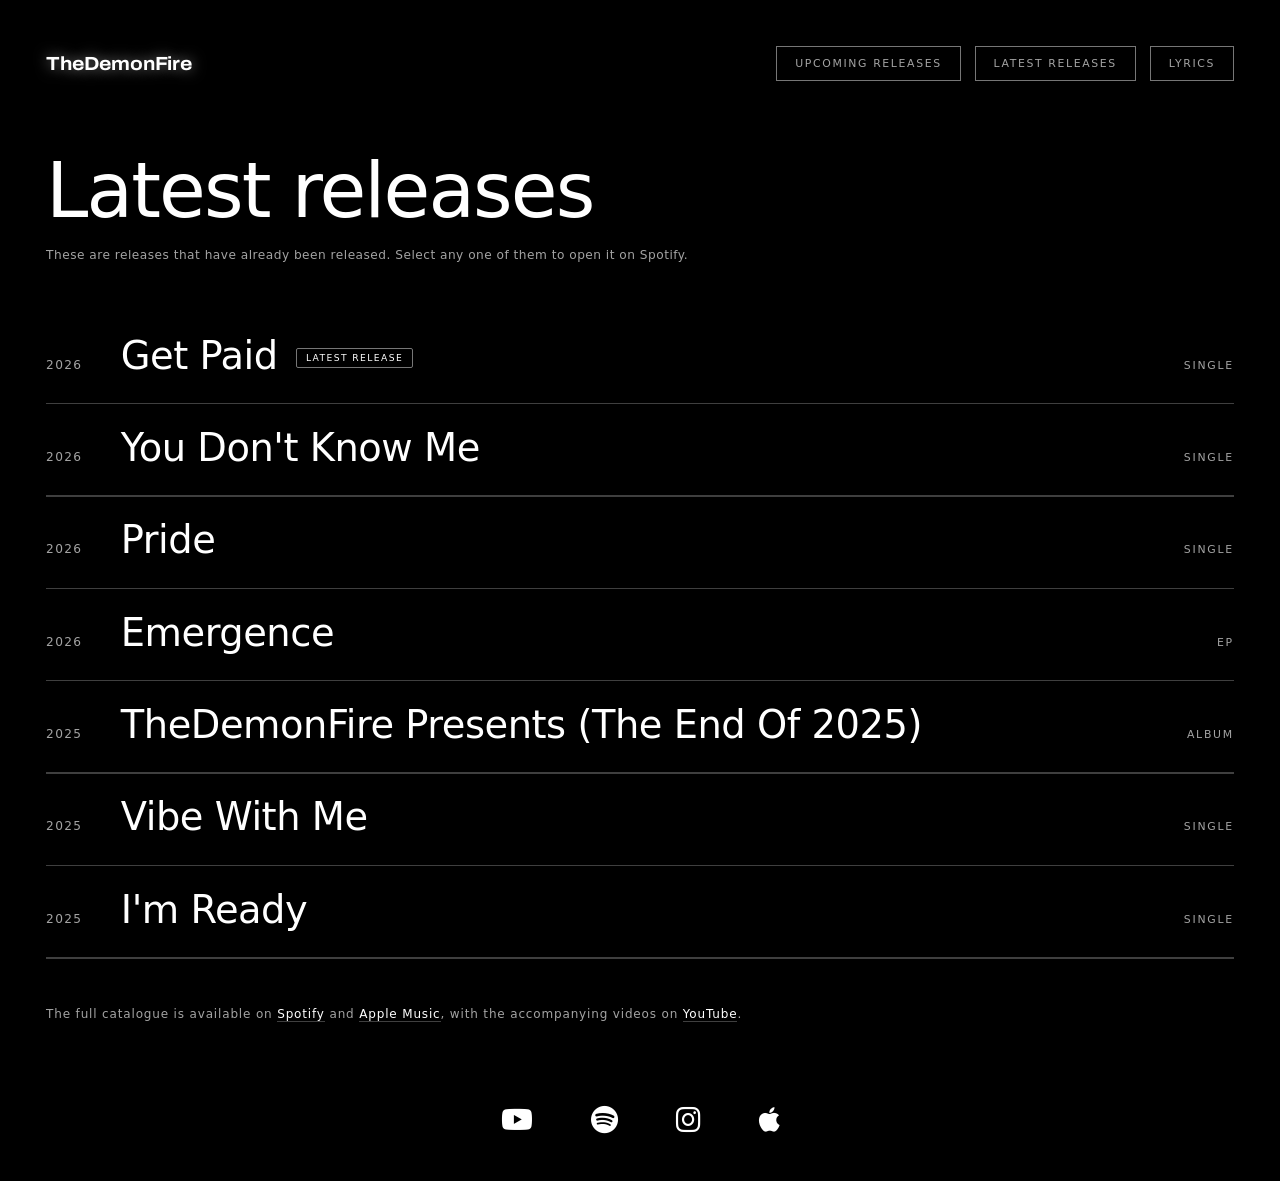
<file: latest/index.html>
<!DOCTYPE html>
<html lang="en"> <!-- Define the language of the website -->

<head>
  <meta charset="utf-8"> <!-- Define the character encoding -->
  <meta name="viewport" content="width=device-width, initial-scale=1"> <!-- Define the viewport -->

  <title>TheDemonFire | Latest Releases</title>

  <link rel="icon" type="image/x-icon" href="/favicon.ico">

  <!-- Meta description for search engines -->
  <meta name="description" content="Explore the latest releases from TheDemonFire.">
  
  <!-- Open Graph meta description for social media sharing -->
  <meta property="og:description" content="Explore the latest releases from TheDemonFire.">

  <!-- Open Graph meta URL for social media sharing -->
  <meta property="og:url" content="https://www.thedemonfire.com/latest/">

  <!-- Open Graph meta tags -->
  <meta property="og:title" content="TheDemonFire | Latest Releases">
  
  <!-- Defines the type of content for Open Graph social media previews -->
  <meta property="og:type" content="website">
  
  <!-- Preconnects to Google Fonts to improve font loading speed -->
  <link rel="preconnect" href="https://fonts.googleapis.com">
  <link rel="preconnect" href="https://fonts.gstatic.com" crossorigin>

  <!-- Loads the "Archivo" font used for the TheDemonFire wordmark / logo -->
  <link href="https://fonts.googleapis.com/css2?family=Archivo:wdth,wght@62..125,700&display=swap" rel="stylesheet">

  <!-- Loads "Font Awesome" icons for social media and interface icons -->
  <link rel="stylesheet" href="https://cdnjs.cloudflare.com/ajax/libs/font-awesome/6.5.0/css/all.min.css">
  <link rel="stylesheet" href="/style.css">
</head>

<body>
  <header class="topbar">
    <a class="topbar__mark" href="/">TheDemonFire</a> <!-- TheDemonFire wordmark linking to the homepage -->
    
    <!-- Navigation links to different sections of the website -->
    <nav class="topbar__nav" aria-label="Sections">
      <a class="navbtn" href="/upcoming/">Upcoming releases</a>
      <a class="navbtn" href="/latest/" aria-current="page">Latest releases</a>
      <a class="navbtn" href="/lyrics/">Lyrics</a>
    </nav>
  </header>

  <!-- Main content of the page, the latest releases header and description section -->
  <main class="page">
    <div class="page__head">
      <h1 class="page__title">Latest releases</h1>
      <p class="page__sub">These are releases that have already been released. Select any one of them to open it on Spotify.</p>
    </div>

    <div class="page__body">
      <section class="list" data-releases="7" aria-label="Latest releases"></section> <!-- Lists the latest seven releases -->
    </div>

    <!-- Note about where to find the full catalogue of releases and accompanying videos at the bottom of the list -->
    <p class="page__note"> The full catalogue is available on
      <a href="https://open.spotify.com/artist/5WlSr320ygP7poNts98aXH" target="_blank" rel="noopener">Spotify</a> and
      <a href="https://music.apple.com/gb/artist/thedemonfire/1512609484" target="_blank" rel="noopener">Apple Music</a>,
      with the accompanying videos on
      <a href="https://www.youtube.com/@TheDemonFire" target="_blank" rel="noopener">YouTube</a>.
    </p>
  </main>

  <!-- Social media links for TheDemonFire, with icons and accessible labels at the bottom -->
  <nav class="social" aria-label="Social links">
    
    <!-- YouTube link -->
    <a href="https://www.youtube.com/@TheDemonFire" target="_blank" rel="noopener" aria-label="YouTube">
      <i class="fa-brands fa-youtube" aria-hidden="true"></i>
    </a>
    
    <!-- Spotify link -->
    <a href="https://open.spotify.com/artist/5WlSr320ygP7poNts98aXH" target="_blank" rel="noopener" aria-label="Spotify">
      <i class="fa-brands fa-spotify" aria-hidden="true"></i>
    </a>
    
    <!-- Instagram link -->
    <a href="https://www.instagram.com/thedemonfiremusic/" target="_blank" rel="noopener" aria-label="Instagram">
      <i class="fa-brands fa-instagram" aria-hidden="true"></i>
    </a>

    <!-- Apple Music link -->
    <a href="https://music.apple.com/gb/artist/thedemonfire/1512609484" target="_blank" rel="noopener" aria-label="Apple Music">
      <i class="fa-brands fa-apple" aria-hidden="true"></i>
    </a>
  </nav>

  <!-- Loads the website data used for releases and other content -->
  <script src="/data.js"></script>

  <!-- Loads the JavaScript functionality for displaying latest releases -->
  <script src="/latest-releases.js"></script>

  <!-- Loads the main website JavaScript functionality -->
  <script src="/site.js"></script>
</body>
</html>
</file>
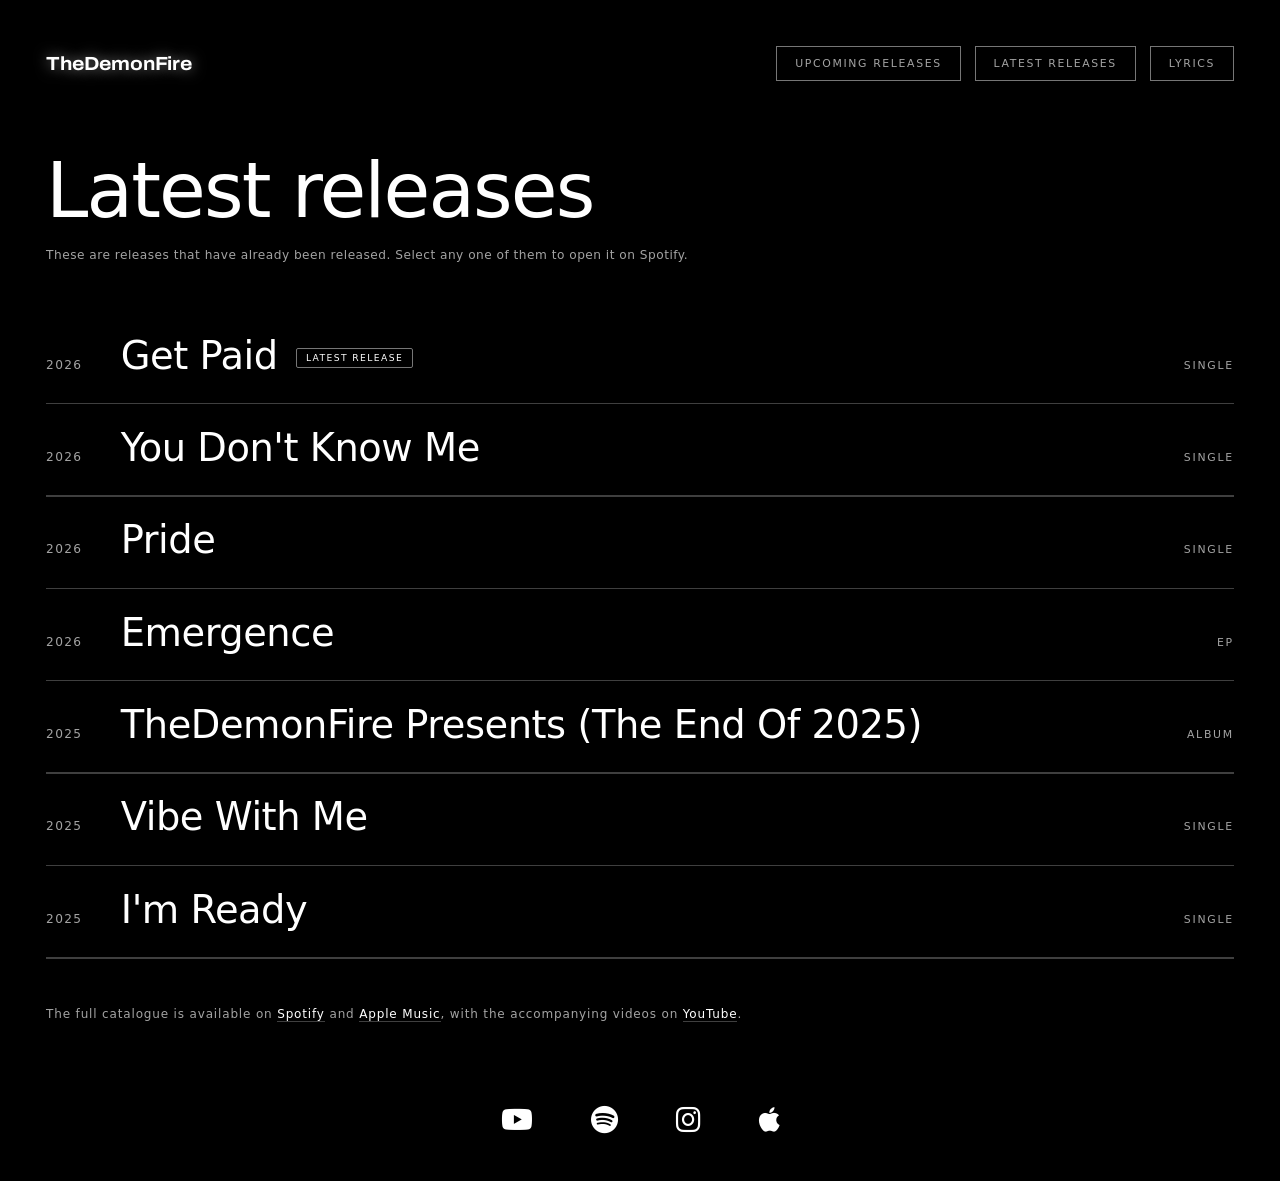
<file: latest_releases/index.html>
<!DOCTYPE html>
<html lang="en"> <!-- Define the language of the website -->

<head>
  <meta charset="utf-8"> <!-- Define the character encoding -->
  <meta name="viewport" content="width=device-width, initial-scale=1"> <!-- Define the viewport -->

  <title>TheDemonFire | Latest Releases</title>

  <link rel="icon" type="image/x-icon" href="/favicon.ico">

  <!-- Meta description for search engines -->
  <meta name="description" content="Explore the latest releases from TheDemonFire.">
  
  <!-- Open Graph meta description for social media sharing -->
  <meta property="og:description" content="Explore the latest releases from TheDemonFire.">

  <!-- Open Graph meta URL for social media sharing -->
  <meta property="og:url" content="https://www.thedemonfire.com/latest_releases/">

  <!-- Open Graph meta tags -->
  <meta property="og:title" content="TheDemonFire | Latest Releases">
  
  <!-- Defines the type of content for Open Graph social media previews -->
  <meta property="og:type" content="website">
  
  <!-- Preconnects to Google Fonts to improve font loading speed -->
  <link rel="preconnect" href="https://fonts.googleapis.com">
  <link rel="preconnect" href="https://fonts.gstatic.com" crossorigin>

  <!-- Loads the "Archivo" font used for the TheDemonFire wordmark / logo -->
  <link href="https://fonts.googleapis.com/css2?family=Archivo:wdth,wght@62..125,700&display=swap" rel="stylesheet">

  <!-- Loads "Font Awesome" icons for social media and interface icons -->
  <link rel="stylesheet" href="https://cdnjs.cloudflare.com/ajax/libs/font-awesome/6.5.0/css/all.min.css">
  <link rel="stylesheet" href="/style.css">
</head>

<body>
  <header class="topbar">
    <a class="topbar__mark" href="/">TheDemonFire</a> <!-- TheDemonFire wordmark linking to the homepage -->
    
    <!-- Navigation links to different sections of the website -->
    <nav class="topbar__nav" aria-label="Sections">
      <a class="navbtn" href="/upcoming_releases/">Upcoming releases</a>
      <a class="navbtn" href="/latest_releases/" aria-current="page">Latest releases</a>
      <a class="navbtn" href="/lyrics/">Lyrics</a>
    </nav>
  </header>

  <!-- Main content of the page, the latest releases header and description section -->
  <main class="page">
    <div class="page__head">
      <h1 class="page__title">Latest releases</h1>
      <p class="page__sub">These are releases that have already been released. Select any one of them to open it on Spotify.</p>
    </div>

    <div class="page__body">
      <section class="list" data-releases="7" aria-label="Latest releases"></section> <!-- Lists the latest seven releases -->
    </div>

    <!-- Note about where to find the full catalogue of releases and accompanying videos at the bottom of the list -->
    <p class="page__note"> The full catalogue is available on
      <a href="https://open.spotify.com/artist/5WlSr320ygP7poNts98aXH" target="_blank" rel="noopener">Spotify</a> and
      <a href="https://music.apple.com/gb/artist/thedemonfire/1512609484" target="_blank" rel="noopener">Apple Music</a>,
      with the accompanying videos on
      <a href="https://www.youtube.com/@TheDemonFire" target="_blank" rel="noopener">YouTube</a>.
    </p>
  </main>

  <!-- Social media links for TheDemonFire, with icons and accessible labels at the bottom -->
  <nav class="social" aria-label="Social links">
    
    <!-- YouTube link -->
    <a href="https://www.youtube.com/@TheDemonFire" target="_blank" rel="noopener" aria-label="YouTube">
      <i class="fa-brands fa-youtube" aria-hidden="true"></i>
    </a>
    
    <!-- Spotify link -->
    <a href="https://open.spotify.com/artist/5WlSr320ygP7poNts98aXH" target="_blank" rel="noopener" aria-label="Spotify">
      <i class="fa-brands fa-spotify" aria-hidden="true"></i>
    </a>
    
    <!-- Instagram link -->
    <a href="https://www.instagram.com/thedemonfiremusic/" target="_blank" rel="noopener" aria-label="Instagram">
      <i class="fa-brands fa-instagram" aria-hidden="true"></i>
    </a>

    <!-- Apple Music link -->
    <a href="https://music.apple.com/gb/artist/thedemonfire/1512609484" target="_blank" rel="noopener" aria-label="Apple Music">
      <i class="fa-brands fa-apple" aria-hidden="true"></i>
    </a>
  </nav>

  <!-- Loads the website data used for releases and other content -->
  <script src="/data.js"></script>

  <!-- Loads the JavaScript functionality for displaying latest releases -->
  <script src="/latest-releases.js"></script>

  <!-- Loads the main website JavaScript functionality -->
  <script src="/site.js"></script>
</body>
</html>
</file>
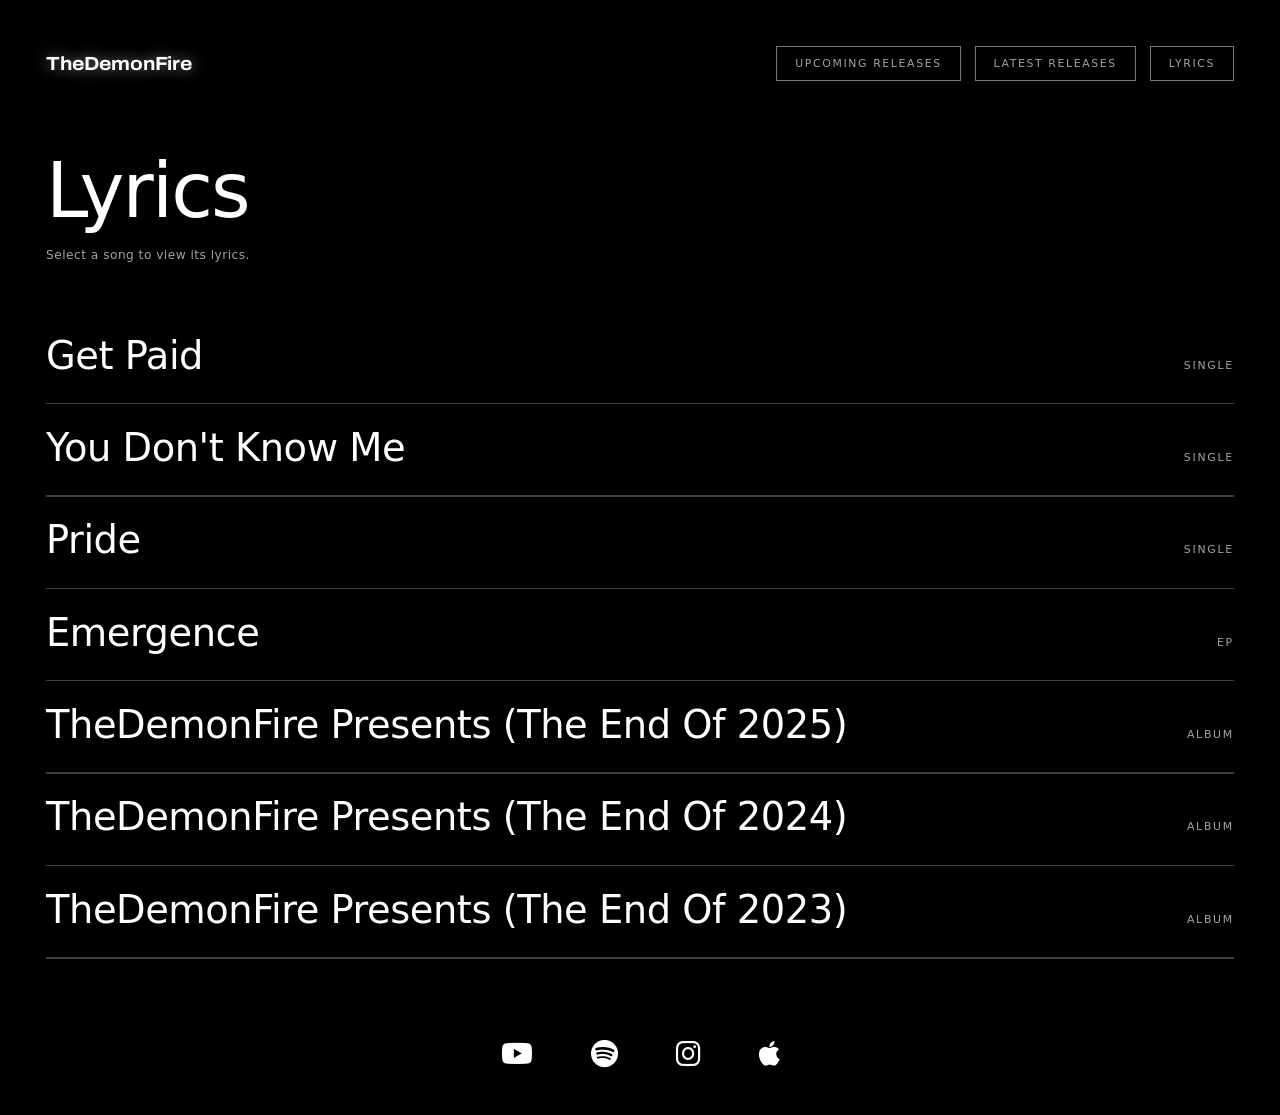
<file: lyrics/index.html>
<!DOCTYPE html>
<html lang="en"> <!-- Define the language of the website -->

<head>
  <meta charset="utf-8"> <!-- Define the character encoding -->
  <meta name="viewport" content="width=device-width, initial-scale=1"> <!-- Define the viewport -->

  <title>TheDemonFire | Lyrics</title>

  <link rel="icon" type="image/x-icon" href="/favicon.ico">

  <!-- Meta description for search engines -->
  <meta name="description" content="Read the lyrics to TheDemonFire's songs.">
  
  <!-- Open Graph meta description for social media sharing -->
  <meta property="og:description" content="Read the lyrics to TheDemonFire's songs.">

  <!-- Open Graph meta URL for social media sharing -->
  <meta property="og:url" content="https://www.thedemonfire.com/lyrics/">

  <!-- Open Graph meta tags -->
  <meta property="og:title" content="TheDemonFire | Lyrics">
  
  <!-- Defines the type of content for Open Graph social media previews -->
  <meta property="og:type" content="website">
  
  <!-- Preconnects to Google Fonts to improve font loading speed -->
  <link rel="preconnect" href="https://fonts.googleapis.com">
  <link rel="preconnect" href="https://fonts.gstatic.com" crossorigin>

  <!-- Loads the "Archivo" font used for the TheDemonFire wordmark / logo -->
  <link href="https://fonts.googleapis.com/css2?family=Archivo:wdth,wght@62..125,700&display=swap" rel="stylesheet">

  <!-- Loads "Font Awesome" icons for social media and interface icons -->
  <link rel="stylesheet" href="https://cdnjs.cloudflare.com/ajax/libs/font-awesome/6.5.0/css/all.min.css">
  <link rel="stylesheet" href="/style.css">
</head>

<body>
  <header class="topbar">
    <a class="topbar__mark" href="/">TheDemonFire</a> <!-- TheDemonFire wordmark linking to the homepage -->
    
    <!-- Navigation links to different sections of the website -->
    <nav class="topbar__nav" aria-label="Sections">
      <a class="navbtn" href="/upcoming_releases/">Upcoming releases</a>
      <a class="navbtn" href="/latest_releases/">Latest releases</a>
      <a class="navbtn" href="/lyrics/" aria-current="page">Lyrics</a>
    </nav>
  </header>

  <!-- Main content of the page, the lyrics header and description section -->
  <main class="page">
    <div class="page__head">
      <h1 class="page__title">Lyrics</h1>
      <p class="page__sub">Select a song to view its lyrics.</p>
    </div>

    <div class="page__body">
      <section class="list" data-lyrics-list aria-label="Lyrics"></section> <!-- Lists every song in "lyrics.js" -->
    </div>
  </main>

  <!-- Social media links for TheDemonFire, with icons and accessible labels at the bottom -->
  <nav class="social" aria-label="Social links">
    
    <!-- YouTube link -->
    <a href="https://www.youtube.com/@TheDemonFire" target="_blank" rel="noopener" aria-label="YouTube">
      <i class="fa-brands fa-youtube" aria-hidden="true"></i>
    </a>
    
    <!-- Spotify link -->
    <a href="https://open.spotify.com/artist/5WlSr320ygP7poNts98aXH" target="_blank" rel="noopener" aria-label="Spotify">
      <i class="fa-brands fa-spotify" aria-hidden="true"></i>
    </a>
    
    <!-- Instagram link -->
    <a href="https://www.instagram.com/thedemonfiremusic/" target="_blank" rel="noopener" aria-label="Instagram">
      <i class="fa-brands fa-instagram" aria-hidden="true"></i>
    </a>

    <!-- Apple Music link -->
    <a href="https://music.apple.com/gb/artist/thedemonfire/1512609484" target="_blank" rel="noopener" aria-label="Apple Music">
      <i class="fa-brands fa-apple" aria-hidden="true"></i>
    </a>
  </nav>

  <!-- Loads the lyrics used on the Lyrics pages -->
  <script src="/lyrics.js"></script>

  <!-- Loads the main website JavaScript functionality -->
  <script src="/site.js"></script>
</body>
</html>
</file>
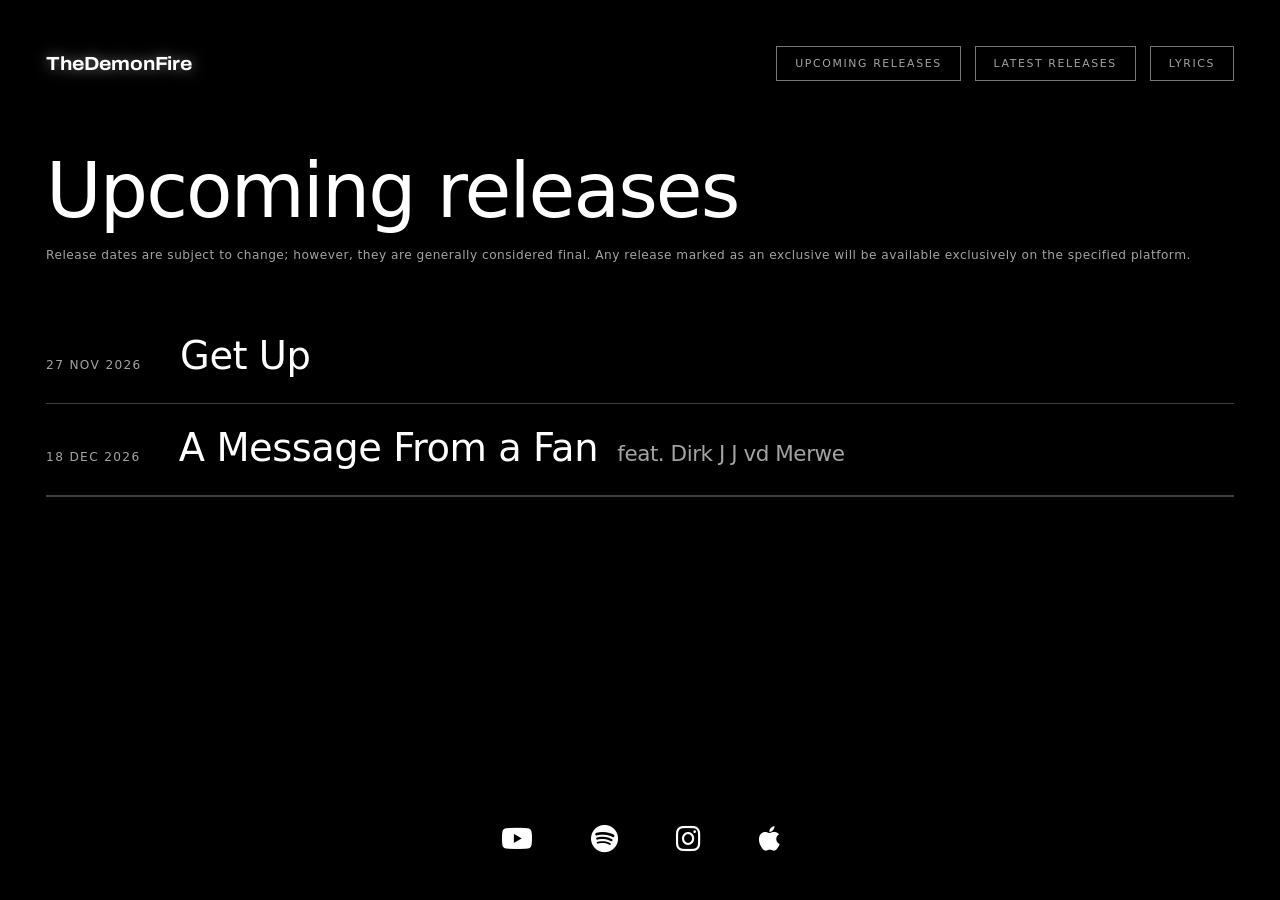
<file: upcoming/index.html>
<!DOCTYPE html>
<html lang="en"> <!-- Define the language of the website -->

<head>
  <meta charset="utf-8"> <!-- Define the character encoding -->
  <meta name="viewport" content="width=device-width, initial-scale=1"> <!-- Define the viewport -->

  <title>TheDemonFire | Upcoming Releases</title>

  <link rel="icon" type="image/x-icon" href="/favicon.ico">

  <!-- Meta description for search engines -->
  <meta name="description" content="Discover upcoming releases from TheDemonFire, featuring planned projects and official release dates.">
  
  <!-- Open Graph meta description for social media sharing -->
  <meta property="og:description" content="Discover upcoming releases from TheDemonFire, featuring planned projects and official release dates.">

  <!-- Open Graph meta URL for social media sharing -->
  <meta property="og:url" content="https://www.thedemonfire.com/upcoming/">

  <!-- Open Graph meta tags -->
  <meta property="og:title" content="TheDemonFire | Upcoming Releases">
  
  <!-- Defines the type of content for Open Graph social media previews -->
  <meta property="og:type" content="website">
  
  <!-- Preconnects to Google Fonts to improve font loading speed -->
  <link rel="preconnect" href="https://fonts.googleapis.com">
  <link rel="preconnect" href="https://fonts.gstatic.com" crossorigin>

  <!-- Loads the "Archivo" font used for the TheDemonFire wordmark / logo -->
  <link href="https://fonts.googleapis.com/css2?family=Archivo:wdth,wght@62..125,700&display=swap" rel="stylesheet">

  <!-- Loads "Font Awesome" icons for social media and interface icons -->
  <link rel="stylesheet" href="https://cdnjs.cloudflare.com/ajax/libs/font-awesome/6.5.0/css/all.min.css">
  <link rel="stylesheet" href="/style.css">
</head>

<body>
  <header class="topbar">
    <a class="topbar__mark" href="/">TheDemonFire</a> <!-- TheDemonFire wordmark linking to the homepage -->
    
    <!-- Navigation links to different sections of the website -->    
    <nav class="topbar__nav" aria-label="Sections">
      <a class="navbtn" href="/upcoming/" aria-current="page">Upcoming releases</a>
      <a class="navbtn" href="/latest/">Latest releases</a>
      <a class="navbtn" href="/lyrics/">Lyrics</a>
    </nav>
  </header>

  <!-- Main content of the page, the upcoming releases header and description section -->
  <main class="page">
    <div class="page__head">
      <h1 class="page__title">Upcoming releases</h1>
      <p class="page__sub">Release dates are subject to change; however, they are generally considered final. Any release marked as an exclusive will be available exclusively on the specified platform.</p>
    </div>

    <!-- Section for displaying upcoming releases, which will be populated by JavaScript -->
    <div class="page__body">
      <section class="list" data-upcoming aria-label="Upcoming releases"></section>
    </div>
  </main>

  <!-- Social media links for TheDemonFire, with icons and accessible labels at the bottom -->
  <nav class="social" aria-label="Social links">
    
    <!-- YouTube link -->
    <a href="https://www.youtube.com/@TheDemonFire" target="_blank" rel="noopener" aria-label="YouTube">
      <i class="fa-brands fa-youtube" aria-hidden="true"></i>
    </a>
    
    <!-- Spotify link -->
    <a href="https://open.spotify.com/artist/5WlSr320ygP7poNts98aXH" target="_blank" rel="noopener" aria-label="Spotify">
      <i class="fa-brands fa-spotify" aria-hidden="true"></i>
    </a>
    
    <!-- Instagram link -->
    <a href="https://www.instagram.com/thedemonfiremusic/" target="_blank" rel="noopener" aria-label="Instagram">
      <i class="fa-brands fa-instagram" aria-hidden="true"></i>
    </a>

    <!-- Apple Music link -->
    <a href="https://music.apple.com/gb/artist/thedemonfire/1512609484" target="_blank" rel="noopener" aria-label="Apple Music">
      <i class="fa-brands fa-apple" aria-hidden="true"></i>
    </a>
  </nav>

  <!-- Loads the website data used for releases and other content -->
  <script src="/data.js"></script>

  <!-- Loads the JavaScript functionality for displaying latest releases -->
  <script src="/latest-releases.js"></script>

  <!-- Loads the main website JavaScript functionality -->
  <script src="/site.js"></script>
</body>
</html>
</file>
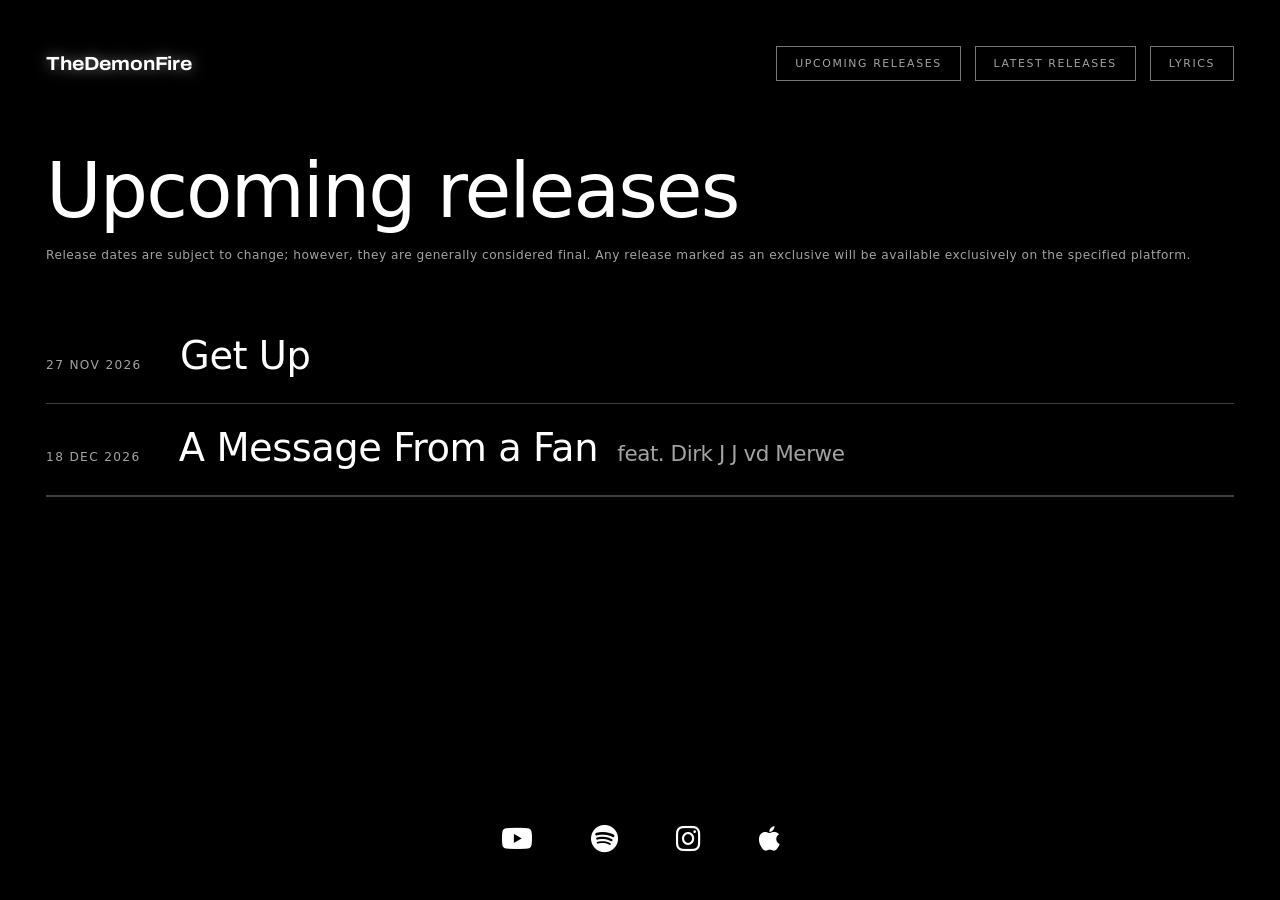
<file: upcoming_releases/index.html>
<!DOCTYPE html>
<html lang="en"> <!-- Define the language of the website -->

<head>
  <meta charset="utf-8"> <!-- Define the character encoding -->
  <meta name="viewport" content="width=device-width, initial-scale=1"> <!-- Define the viewport -->

  <title>TheDemonFire | Upcoming Releases</title>

  <link rel="icon" type="image/x-icon" href="/favicon.ico">

  <!-- Meta description for search engines -->
  <meta name="description" content="Discover upcoming releases from TheDemonFire, featuring planned projects and official release dates.">
  
  <!-- Open Graph meta description for social media sharing -->
  <meta property="og:description" content="Discover upcoming releases from TheDemonFire, featuring planned projects and official release dates.">

  <!-- Open Graph meta URL for social media sharing -->
  <meta property="og:url" content="https://www.thedemonfire.com/upcoming_releases/">

  <!-- Open Graph meta tags -->
  <meta property="og:title" content="TheDemonFire | Upcoming Releases">
  
  <!-- Defines the type of content for Open Graph social media previews -->
  <meta property="og:type" content="website">
  
  <!-- Preconnects to Google Fonts to improve font loading speed -->
  <link rel="preconnect" href="https://fonts.googleapis.com">
  <link rel="preconnect" href="https://fonts.gstatic.com" crossorigin>

  <!-- Loads the "Archivo" font used for the TheDemonFire wordmark / logo -->
  <link href="https://fonts.googleapis.com/css2?family=Archivo:wdth,wght@62..125,700&display=swap" rel="stylesheet">

  <!-- Loads "Font Awesome" icons for social media and interface icons -->
  <link rel="stylesheet" href="https://cdnjs.cloudflare.com/ajax/libs/font-awesome/6.5.0/css/all.min.css">
  <link rel="stylesheet" href="/style.css">
</head>

<body>
  <header class="topbar">
    <a class="topbar__mark" href="/">TheDemonFire</a> <!-- TheDemonFire wordmark linking to the homepage -->
    
    <!-- Navigation links to different sections of the website -->    
    <nav class="topbar__nav" aria-label="Sections">
      <a class="navbtn" href="/upcoming_releases/" aria-current="page">Upcoming releases</a>
      <a class="navbtn" href="/latest_releases/">Latest releases</a>
      <a class="navbtn" href="/lyrics/">Lyrics</a>
    </nav>
  </header>

  <!-- Main content of the page, the upcoming releases header and description section -->
  <main class="page">
    <div class="page__head">
      <h1 class="page__title">Upcoming releases</h1>
      <p class="page__sub">Release dates are subject to change; however, they are generally considered final. Any release marked as an exclusive will be available exclusively on the specified platform.</p>
    </div>

    <!-- Section for displaying upcoming releases, which will be populated by JavaScript -->
    <div class="page__body">
      <section class="list" data-upcoming aria-label="Upcoming releases"></section>
    </div>
  </main>

  <!-- Social media links for TheDemonFire, with icons and accessible labels at the bottom -->
  <nav class="social" aria-label="Social links">
    
    <!-- YouTube link -->
    <a href="https://www.youtube.com/@TheDemonFire" target="_blank" rel="noopener" aria-label="YouTube">
      <i class="fa-brands fa-youtube" aria-hidden="true"></i>
    </a>
    
    <!-- Spotify link -->
    <a href="https://open.spotify.com/artist/5WlSr320ygP7poNts98aXH" target="_blank" rel="noopener" aria-label="Spotify">
      <i class="fa-brands fa-spotify" aria-hidden="true"></i>
    </a>
    
    <!-- Instagram link -->
    <a href="https://www.instagram.com/thedemonfiremusic/" target="_blank" rel="noopener" aria-label="Instagram">
      <i class="fa-brands fa-instagram" aria-hidden="true"></i>
    </a>

    <!-- Apple Music link -->
    <a href="https://music.apple.com/gb/artist/thedemonfire/1512609484" target="_blank" rel="noopener" aria-label="Apple Music">
      <i class="fa-brands fa-apple" aria-hidden="true"></i>
    </a>
  </nav>

  <!-- Loads the website data used for releases and other content -->
  <script src="/data.js"></script>

  <!-- Loads the JavaScript functionality for displaying latest releases -->
  <script src="/latest-releases.js"></script>

  <!-- Loads the main website JavaScript functionality -->
  <script src="/site.js"></script>
</body>
</html>
</file>
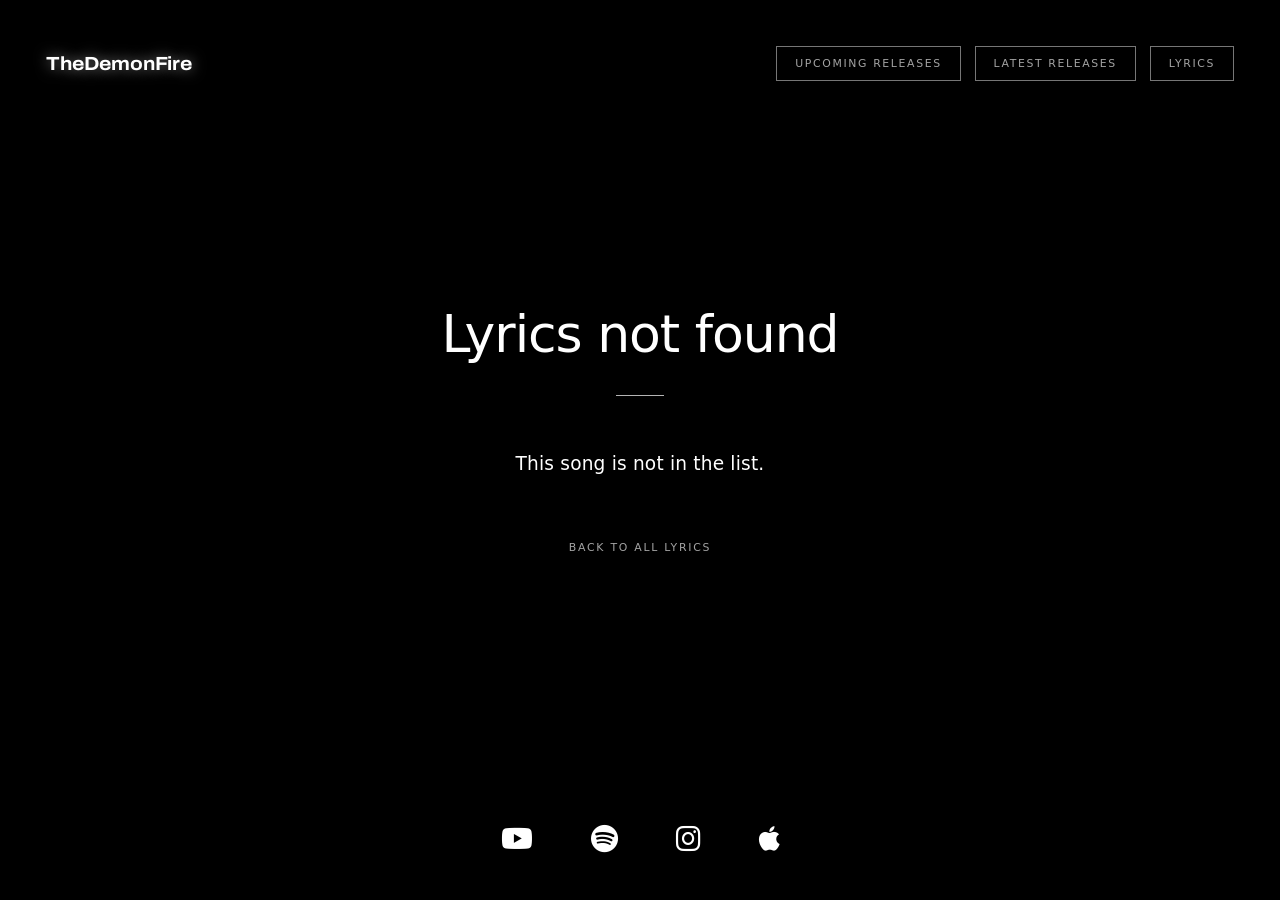
<file: lyrics/song/index.html>
<!DOCTYPE html>
<html lang="en"> <!-- Define the language of the website -->

<head>
    <meta charset="utf-8"> <!-- Define the character encoding -->
    <meta name="viewport" content="width=device-width, initial-scale=1"> <!-- Define the viewport -->

    <title>TheDemonFire | Lyrics</title>

    <link rel="icon" type="image/x-icon" href="/favicon.ico">

    <!-- Meta description for search engines -->
    <meta name="description" content="Read the lyrics to TheDemonFire's songs.">
    
    <!-- Open Graph meta description for social media sharing -->
    <meta property="og:description" content="Read the lyrics to TheDemonFire's songs.">

    <!-- Open Graph meta URL for social media sharing -->
    <meta property="og:url" content="https://www.thedemonfire.com/lyrics/">

    <!-- Open Graph meta tags -->
    <meta property="og:title" content="TheDemonFire | Lyrics">
    
    <!-- Defines the type of content for Open Graph social media previews -->
    <meta property="og:type" content="website">
    
    <!-- Preconnects to Google Fonts to improve font loading speed -->
    <link rel="preconnect" href="https://fonts.googleapis.com">
    <link rel="preconnect" href="https://fonts.gstatic.com" crossorigin>

    <!-- Loads the "Archivo" font used for the TheDemonFire wordmark / logo -->
    <link href="https://fonts.googleapis.com/css2?family=Archivo:wdth,wght@62..125,700&display=swap" rel="stylesheet">

    <!-- Loads "Font Awesome" icons for social media and interface icons -->
    <link rel="stylesheet" href="https://cdnjs.cloudflare.com/ajax/libs/font-awesome/6.5.0/css/all.min.css">
    <link rel="stylesheet" href="/style.css">
</head>

<body>
    <header class="topbar">
        <a class="topbar__mark" href="/">TheDemonFire</a> <!-- TheDemonFire wordmark linking to the homepage -->
        
        <!-- Navigation links to different sections of the website -->
        <nav class="topbar__nav" aria-label="Sections">
        <a class="navbtn" href="/upcoming_releases/">Upcoming releases</a>
        <a class="navbtn" href="/latest_releases/">Latest releases</a>
        <a class="navbtn" href="/lyrics/">Lyrics</a>
        </nav>
    </header>

    <!-- Main content of the page, the title and lyrics of one song. These are filled in by site.js using the song chosen in the link -->
    <main class="lyrics" data-lyrics-view>
        <article class="lyrics__inner">
        <h1 class="lyrics__title"></h1>
        <div class="lyrics__text"></div>
        <a class="lyrics__back" href="/lyrics/">Back to all lyrics</a>
        </article>
    </main>

    <!-- Social media links for TheDemonFire, with icons and accessible labels at the bottom -->
    <nav class="social" aria-label="Social links">
        
        <!-- YouTube link -->
        <a href="https://www.youtube.com/@TheDemonFire" target="_blank" rel="noopener" aria-label="YouTube">
        <i class="fa-brands fa-youtube" aria-hidden="true"></i>
        </a>
        
        <!-- Spotify link -->
        <a href="https://open.spotify.com/artist/5WlSr320ygP7poNts98aXH" target="_blank" rel="noopener" aria-label="Spotify">
        <i class="fa-brands fa-spotify" aria-hidden="true"></i>
        </a>
        
        <!-- Instagram link -->
        <a href="https://www.instagram.com/thedemonfiremusic/" target="_blank" rel="noopener" aria-label="Instagram">
        <i class="fa-brands fa-instagram" aria-hidden="true"></i>
        </a>

        <!-- Apple Music link -->
        <a href="https://music.apple.com/gb/artist/thedemonfire/1512609484" target="_blank" rel="noopener" aria-label="Apple Music">
        <i class="fa-brands fa-apple" aria-hidden="true"></i>
        </a>
    </nav>

    <!-- Loads the lyrics used on the Lyrics pages -->
    <script src="/lyrics.js"></script>

    <!-- Loads the main website JavaScript functionality -->
    <script src="/site.js"></script>
</body>
</html>
</file>
<file: style.css>
/* ----------------------------------------------------

   IMPORTANT NOTE

   This file was generated by Claude A.I. by Anthropic.

   ---------------------------------------------------- */

/* The root variables (like colors, spacing and animation settings) define the global CSS variables for the website. */
:root {
  --bg: #000000;
  --ink: #ffffff;
  --ink-mid: #a3a3a3; /* Dates and secondary text */
  --ink-dim: #767676; /* Resting button borders */
  --rule: #b4b4b4; /* The straight divider lines */
  --rule-soft: #3f3f3f; /* Inactive rules on release lists */
  --ease: cubic-bezier(0.25, 0.6, 0.3, 1);
  --edge: clamp(18px, 3.6vw, 50px);
}

/* Global reset and base element behaviour. */
*, *::before, *::after { box-sizing: border-box; }

html { -webkit-text-size-adjust: 100%; }

/* Base body styling defining the overall page layout, typography, colors and default rendering behaviour. */
body {
  margin: 0;
  min-height: 100dvh;
  display: flex;
  flex-direction: column;
  background: var(--bg);
  color: var(--ink);
  font-family: "Segoe UI Light", "Segoe UI", system-ui, -apple-system, "Helvetica Neue", Arial, sans-serif;
  font-weight: 300;
  -webkit-font-smoothing: antialiased;
  overflow-x: hidden;
}

/* Global link, text selection and keyboard focus styling for accessibility. */

a { color: inherit; text-decoration: none; }

::selection { background: var(--ink); color: var(--bg); }

:focus-visible {
  outline: 2px solid var(--ink);
  outline-offset: 5px;
  border-radius: 2px;
}

/* --------------------------------------------------------------------------------------------------------------------------

   Top navigation bar

   This defines the header layout, "TheDemonFire" wordmark, navigation buttons and their interactive hover and active states.
   
   -------------------------------------------------------------------------------------------------------------------------- */

.topbar {
  display: flex;
  align-items: center;
  justify-content: space-between;
  gap: 20px;
  padding: var(--edge) var(--edge) 0;
}

.topbar--right { justify-content: flex-end; }

.topbar__mark {
  font-family: "Archivo", "Segoe UI", system-ui, sans-serif;
  font-variation-settings: "wdth" 110;
  font-size: clamp(15px, 1.7vw, 19px);
  font-weight: 700;
  letter-spacing: -0.01em;
  text-shadow: 0 0 14px rgba(255, 255, 255, 0.5);
}

.topbar__nav {
  display: flex;
  gap: clamp(9px, 1.2vw, 14px);
}

.navbtn {
  display: inline-block;
  padding: 10px clamp(12px, 1.4vw, 20px);
  border: 1px solid var(--ink-dim);
  font-size: clamp(10px, 0.85vw, 12px);
  letter-spacing: 0.15em;
  text-transform: uppercase;
  white-space: nowrap;
  color: var(--ink-mid);
  transition: color 0.3s var(--ease), border-color 0.3s var(--ease), box-shadow 0.3s var(--ease);
}

.navbtn:hover,
.navbtn:focus-visible {
  color: var(--ink);
  border-color: var(--ink);
  box-shadow: 0 0 18px rgba(255, 255, 255, 0.22);
}

/* ---------------------------------------------------------------------------------------------------
   
   Front page

   This section controls the homepage layout and the centered glowing "TheDemonFire" wordmark styling.

   --------------------------------------------------------------------------------------------------- */

.home {
  flex: 1;
  display: grid;
  place-items: center;
  padding: clamp(30px, 6vh, 70px) var(--edge);
}

.wordmark {
  display: block;
  font-family: "Archivo", "Segoe UI", system-ui, sans-serif;
  font-variation-settings: "wdth" 112;
  font-size: clamp(22px, 2.3vw, 36px);
  font-weight: 700;
  letter-spacing: -0.012em;
  text-align: center;
  color: var(--ink);
  text-shadow:
    0 0 9px  rgba(255, 255, 255, 1),
    0 0 22px rgba(255, 255, 255, 0.75),
    0 0 44px rgba(255, 255, 255, 0.5),
    0 0 82px rgba(255, 255, 255, 0.3);
}

/* -----------------------------------------------------------------------------------------------------------------------------------------

   Social links

   This section defines the layout and styling of social media icons displayed across all pages, including hover and keyboard focus effects.

   ----------------------------------------------------------------------------------------------------------------------------------------- */

.social {
  display: flex;
  justify-content: center;
  gap: clamp(28px, 5vw, 58px);
  padding: clamp(26px, 5vh, 52px) var(--edge) var(--edge);
}

.social a {
  font-size: clamp(22px, 2.2vw, 32px);
  line-height: 1;
  color: var(--ink);
  transition: transform 0.3s var(--ease), text-shadow 0.3s var(--ease);
}

.social a:hover,
.social a:focus-visible {
  transform: scale(1.14);
  text-shadow: 0 0 20px rgba(255, 255, 255, 0.6);
}

/* ---------------------------------------------------------------------------------------------------------------------------------------------
   
   Inner pages

   This section defines the general layout, headings, descriptions and content containers used throughout secondary pages such as release lists.
   
   --------------------------------------------------------------------------------------------------------------------------------------------- */

.page {
  flex: 1;
  padding: clamp(36px, 8vh, 84px) var(--edge) clamp(20px, 4vh, 40px);
}

.page__head { max-width: 1500px; margin: 0 0 clamp(28px, 5vh, 56px); }

.page__title {
  margin: 0;
  font-size: clamp(28px, 6.2vw, 76px);
  font-weight: 300;
  letter-spacing: -0.025em;
  line-height: 1;
  white-space: nowrap;
}

/* Used when the title is the name of an EP, which can be longer than the usual page titles and is allowed to wrap onto a second line. */
.page__title--wrap { white-space: normal; overflow-wrap: break-word; }

.page__sub {
  margin: 16px 0 0;
  font-size: clamp(11px, 0.95vw, 13px);
  line-height: 1.8;
  letter-spacing: 0.04em;
  color: var(--ink-mid);
}

.page__body { max-width: 1500px; }

/* -------------------------------------------------------------------------------------------------------------------------------------------------------
   
   Release list

   This section controls the layout and styling of individual release entries, like metadata, titles, categories, labels, dividers and hover interactions.

   ------------------------------------------------------------------------------------------------------------------------------------------------------- */

.list { display: flex; flex-direction: column; }

.item {
  position: relative;
  display: grid;
  grid-template-columns: max-content minmax(0, 1fr) max-content;
  align-items: baseline;
  gap: clamp(16px, 3vw, 46px);
  padding: clamp(16px, 2.4vh, 28px) 0 clamp(20px, 3vh, 34px);
}

.item__meta {
  font-variant-numeric: tabular-nums;
  font-size: clamp(11px, 0.95vw, 13px);
  letter-spacing: 0.11em;
  color: var(--ink-mid);
  white-space: nowrap;
}

.item__title {
  font-size: clamp(20px, 3vw, 40px);
  font-weight: 300;
  letter-spacing: -0.012em;
  line-height: 1.14;
  transition: text-shadow 0.4s var(--ease);
}

.item__title em {
  font-style: normal;
  font-weight: 300;
  font-size: 0.56em;
  color: var(--ink-mid);
  margin-left: 0.35em;
}

.item__latest {
  display: inline-block;
  margin-left: 0.7em;
  padding: 4px 9px;
  border: 1px solid var(--ink-dim);
  border-radius: 2px;
  font-size: clamp(9px, 0.72vw, 11px);
  letter-spacing: 0.15em;
  text-transform: uppercase;
  line-height: 1;
  white-space: nowrap;
  vertical-align: middle;
  color: var(--ink);
  transition: border-color 0.4s var(--ease), box-shadow 0.4s var(--ease);
}

a.item:hover .item__latest,
a.item:focus-visible .item__latest {
  border-color: var(--ink);
  box-shadow: 0 0 14px rgba(255, 255, 255, 0.28);
}

.item__tag {
  font-size: clamp(10px, 0.85vw, 12px);
  letter-spacing: 0.16em;
  text-transform: uppercase;
  color: var(--ink-mid);
  white-space: nowrap;
  text-align: right;
}

/* Release divider line displayed beneath each item. */
.item__rule {
  position: absolute;
  left: 0; right: 0; bottom: 0;
  height: 1.5px;
  background: var(--rule-soft);
  transform-origin: left center;
  transition: background-color 0.4s var(--ease), box-shadow 0.4s var(--ease);
}

a.item:hover .item__rule,
a.item:focus-visible .item__rule {
  background: var(--rule);
  box-shadow: 0 0 14px rgba(255, 255, 255, 0.4);
}

a.item:hover .item__title,
a.item:focus-visible .item__title { text-shadow: 0 0 24px rgba(255, 255, 255, 0.55); }

a.item:hover .item__meta,
a.item:hover .item__tag,
a.item:focus-visible .item__meta,
a.item:focus-visible .item__tag { color: var(--ink); }

/* Additional page information and supporting links displayed below content. */

.page__note {
  max-width: 1500px;
  margin: clamp(30px, 5vh, 58px) 0 0;
  font-size: clamp(11px, 0.95vw, 12px);
  line-height: 1.8;
  letter-spacing: 0.07em;
  color: var(--ink-mid);
}

.page__note a { color: var(--ink); border-bottom: 1px solid var(--rule-soft); }
.page__note a:hover { border-bottom-color: var(--ink); }

/* -------------------------------------------------------------------------------------------------------------------------------------------

   Lyrics

   This section controls the song list on the Lyrics page, and the page that displays the lyrics of a single song in the center of the screen.

   ------------------------------------------------------------------------------------------------------------------------------------------- */

/* Song rows have no date or year, so the title sits on the left and the optional tag on the right. */
.item--nometa { grid-template-columns: minmax(0, 1fr) max-content; }

/* The lyrics page fills the space between the top bar and the social icons, and centers its content within it. */
.lyrics {
  flex: 1;
  display: flex;
  padding: clamp(36px, 8vh, 84px) var(--edge);
}

/* Automatic margins center the lyrics both ways, and let long lyrics grow downwards instead of being cut off. */
.lyrics__inner {
  width: 100%;
  max-width: 75rem;
  margin: auto;
  text-align: center;
}

.lyrics__title {
  margin: 0 0 clamp(34px, 6vh, 58px);
  font-size: clamp(26px, 4.2vw, 52px);
  font-weight: 300;
  letter-spacing: -0.02em;
  line-height: 1.1;
}

/* A short divider line between the title and the lyrics. */
.lyrics__title::after {
  content: "";
  display: block;
  width: 48px;
  height: 1.5px;
  margin: clamp(20px, 3.5vh, 32px) auto 0;
  background: var(--rule);
}

/* The lyrics block is only as wide as its longest line and is centered on the page. The text inside it starts on the left, so every line begins at the same spot. */
.lyrics__text {
  font-size: clamp(16px, 1.45vw, 21px);
  line-height: 1.5;
  letter-spacing: 0.01em;
}

/* Each verse is one paragraph, and every line inside it is kept as a separate line, exactly as written in the .md file. */
.lyrics__stanza {
  margin: 0 0 1.5em;
  overflow-wrap: break-word;
}

.lyrics__stanza:last-child { margin-bottom: 0; }

.lyrics__line { display: block; }

.lyrics__text strong { font-weight: 600; }

/* A heading in the .md file, such as "Chorus", is shown as a small label above its verse. */
.lyrics__heading {
  display: block;
  margin-bottom: 0.9em;
  font-size: 0.62em;
  letter-spacing: 0.18em;
  text-transform: uppercase;
  color: var(--ink-mid);
}

.lyrics__stanza--label { margin-bottom: 0.2em; }
.lyrics__stanza--label .lyrics__heading { margin-bottom: 0; }

/* A line of three dashes in the .md file becomes a short divider line. */
.lyrics__divider {
  width: 48px;
  height: 1.5px;
  margin: 0 0 1.5em;
  border: 0;
  background: var(--rule);
}

.lyrics__back {
  display: inline-block;
  margin-top: clamp(40px, 7vh, 72px);
  font-size: clamp(10px, 0.85vw, 12px);
  letter-spacing: 0.16em;
  text-transform: uppercase;
  color: var(--ink-mid);
  transition: color 0.3s var(--ease), text-shadow 0.3s var(--ease);
}

.lyrics__back:hover,
.lyrics__back:focus-visible {
  color: var(--ink);
  text-shadow: 0 0 16px rgba(255, 255, 255, 0.5);
}

/* --------------------------------------------------------------------------------------------------------------------------------

   Page load animations

   This section controls the initial loading animation for release entries, where divider lines expand and content fades into view.

   -------------------------------------------------------------------------------------------------------------------------------- */

.js .item__rule { transform: scaleX(0); }
.js .item > *:not(.item__rule) { opacity: 0; }
.js .lyrics__inner { opacity: 0; }

.drawn .item__rule {
  transform: scaleX(1);
  transition: transform 0.85s var(--ease) var(--delay, 0s), background-color 0.4s var(--ease), box-shadow 0.4s var(--ease);
}

.drawn .item > *:not(.item__rule) {
  opacity: 1;
  transition: opacity 0.6s ease var(--delay, 0s), text-shadow 0.4s var(--ease);
}

.drawn .lyrics__inner {
  opacity: 1;
  transition: opacity 0.8s ease;
}

/* -----------------------------------------------------------------------------------------------------------------------------------

   Responsive layout

   This section adjusts the page elements, navigation, release entries, typography and spacing for smaller screens and mobile devices.

   ----------------------------------------------------------------------------------------------------------------------------------- */

@media (max-width: 720px) {
  
  .item {
    grid-template-columns: minmax(0, 1fr);
    gap: 5px;
  }

.item__tag { text-align: left; }

  .item__title { font-size: clamp(19px, 5.4vw, 30px); }

  .item__title em { display: inline-block; }

  .topbar { flex-wrap: wrap; gap: 14px; }
  .topbar__nav { width: 100%; }
  .navbtn { flex: 1 1 auto; text-align: center; padding: 11px 8px; }
  .topbar--right { justify-content: center; }

}

/* Three navigation buttons need more room than most phones have, so the spacing is tightened on narrow screens to keep them on one row. */
@media (max-width: 480px) {
  .topbar__nav { gap: 6px; }
  .navbtn { padding: 11px 4px; letter-spacing: 0.07em; }
}

/* Very small phones, for example 320px wide, also get slightly smaller text on the navigation buttons. */
@media (max-width: 340px) {
  .navbtn { font-size: 9px; letter-spacing: 0.04em; }
}

/* ---------------------------------------------------------------------------------------------------------------------------------

   Reduced motion accessibility

   Disables or minimizes animations and transitions for users who have enabled reduced motion preferences in their operating system.

   --------------------------------------------------------------------------------------------------------------------------------- */

@media (prefers-reduced-motion: reduce) {

  .js .item__rule { transform: scaleX(1); }
  .js .item > *:not(.item__rule) { opacity: 1; }
  .js .lyrics__inner { opacity: 1; }
  
  *, *::before, *::after {
    animation-duration: 0.01ms !important;
    transition-duration: 0.01ms !important;
  }
}
</file>
